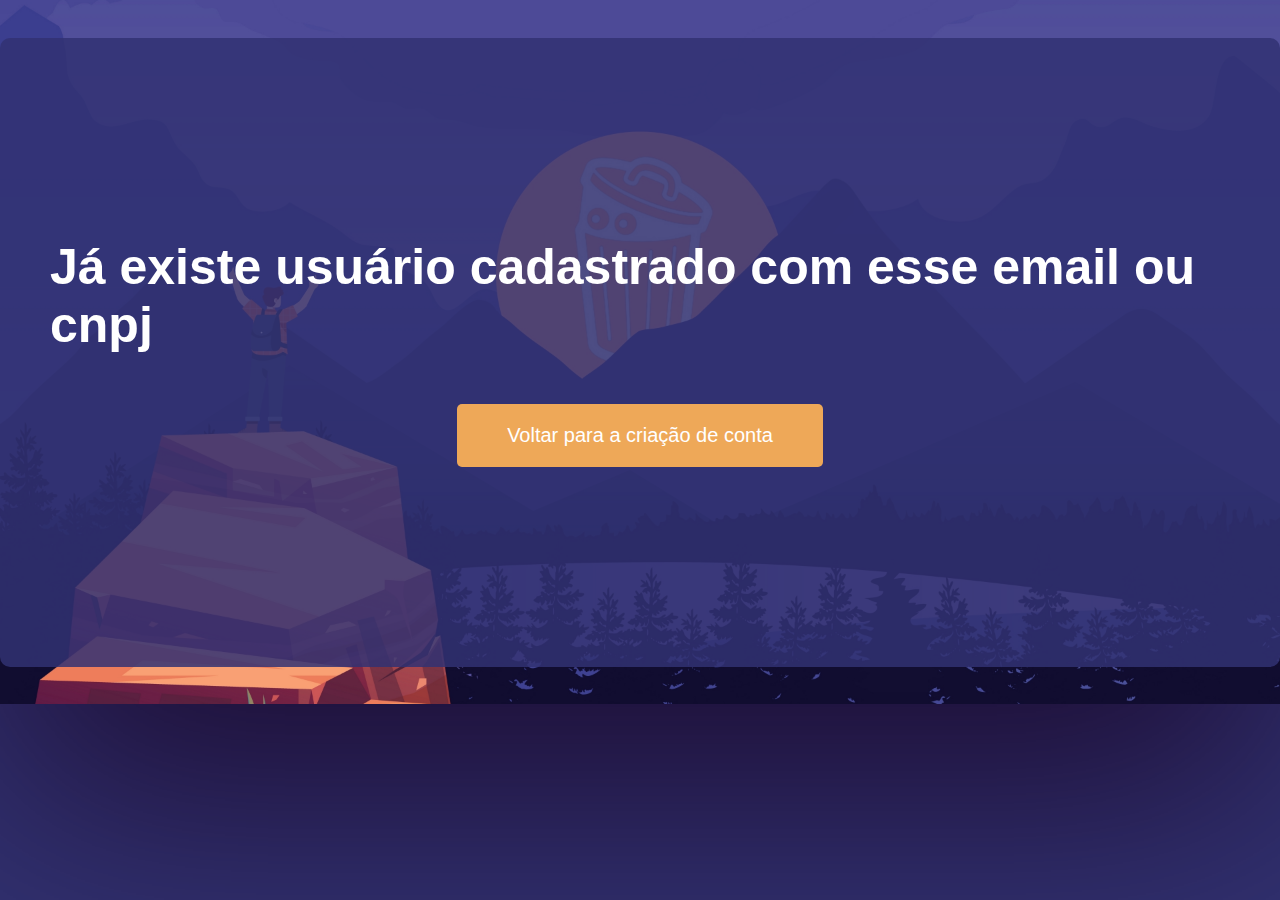
<file: core/templates/erro.html>
<!DOCTYPE html>
<html lang="en">
<head>
    <meta charset="UTF-8">
    <meta name="viewport" content="width=device-width, initial-scale=1.0">
    <title>TRASHEALTH</title>
    <link rel="icon" href="../static/img/logo.png" type="image/x-icon" />
    <link rel="stylesheet" href="../static/css/erro.css">
</head>
<body>
    <section class="section1">
        <div class="text">
            <h1>Já existe usuário cadastrado com esse email ou cnpj</h1>
            <a href="index">Voltar para a criação de conta</a>
        </div>
    </section>


</body>
</html>
</file>
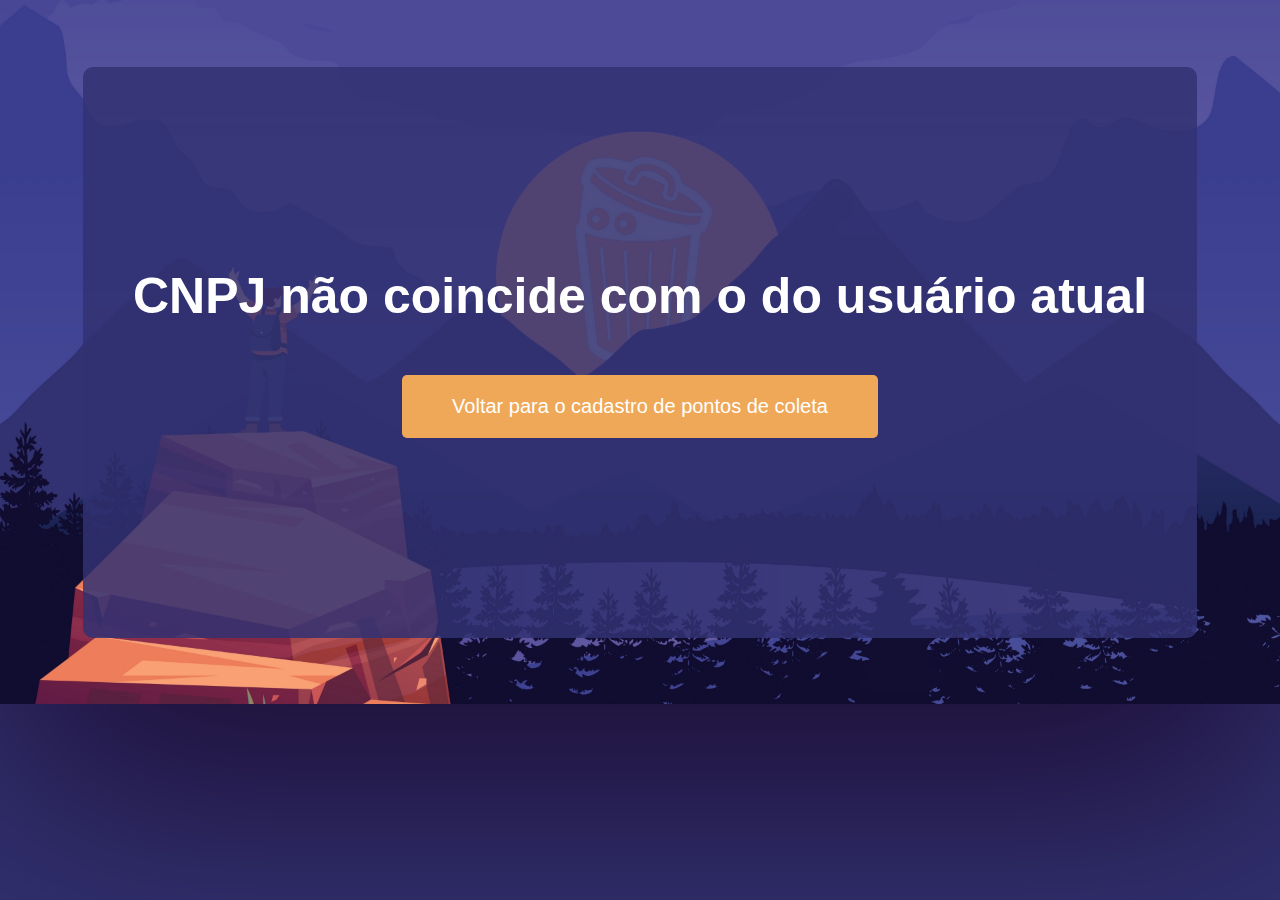
<file: core/templates/erroCADASTRODEPONTO.html>
<!DOCTYPE html>
<html lang="en">
<head>
    <meta charset="UTF-8">
    <meta name="viewport" content="width=device-width, initial-scale=1.0">
    <title>TRASHEALTH</title>
    <link rel="icon" href="../static/img/logo.png" type="image/x-icon" />
    <link rel="stylesheet" href="../static/css/erro.css">
</head>
<body>
    <section class="section1">
        <div class="text">
            <h1>CNPJ não coincide com o do usuário atual</h1>
            <a href="CadastrodePontos">Voltar para o cadastro de pontos de coleta</a>
        </div>
    </section>


</body>
</html>
</file>
<file: core/static/css/erro.css>
* {
    font-family: "Rubik", sans-serif;
    margin: 0;
    color: white;
}

.logo {
    width: 50px;
}

.header1 {
    display: flex;
    align-items: center;
    justify-content: space-evenly;
    background-color: #323272;
    font-size: max(10px, 1vw)
}

.infos {
    text-decoration: none;
    color: white;
    transition: 200ms;
}

.infos:hover {
    color: #f7a074;
    transform: scale(1.1);
    transition: 200ms;
}

.botao {
    text-decoration: none;
    color: white;
    border: solid 5px #f7a074;
    border-radius: 20px;
    padding: 3px 20px;
    background-color: #f7a074;
    transition: 200ms;
}

.botao:hover {
    color: #323272;
    transform: scale(1.1);
    transition: 200ms;

}

body {
    background-color: #323272;

}

.section1 {
    width: 99.1;
    height: 55vw;
    background-image: url(../img/1.jpg);
    background-repeat: no-repeat;
    background-size: cover;
    background-position: center;
    box-shadow: 1px 103px 228px -7px rgba(21,1,31,0.74);
    -webkit-box-shadow: 1px 103px 228px -7px rgba(21,1,31,0.74);
    -moz-box-shadow: 1px 103px 228px -7px rgba(21,1,31,0.74);

}

.section1 {
    display: flex;
    align-items: center;
    justify-content: center;
    margin: 0;
}

.image-container {
    position: relative;
    width: 25.6vw;
    padding-bottom: 11vw;

}

.hidden-image {
    opacity: 0;
    transition: opacity 0.1s ease-in-out;
    width: 100%;
    transform: scale(0.9);
    height: auto;
}

.image-container:hover .hidden-image {
    opacity: 1;
    transition: 500ms;
}

.container {
    display: flex;
    justify-content: center;
    align-items: center;
    padding: 6vw;
}

.text{
    display: flex;
    flex-direction: column;
    align-items: center;
    background-color: #323272d8;
    padding: 200px 50px;
    border-radius: 10px;
   
}

.text h1{
    font-size: 50px;
}
.text a{
    padding: 20px 50px;
    border-radius: 5px;
    background-color: rgb(238, 168, 88);
    font-size: 20px;
    margin-top: 50px;
    text-decoration: none;
}
</file>
